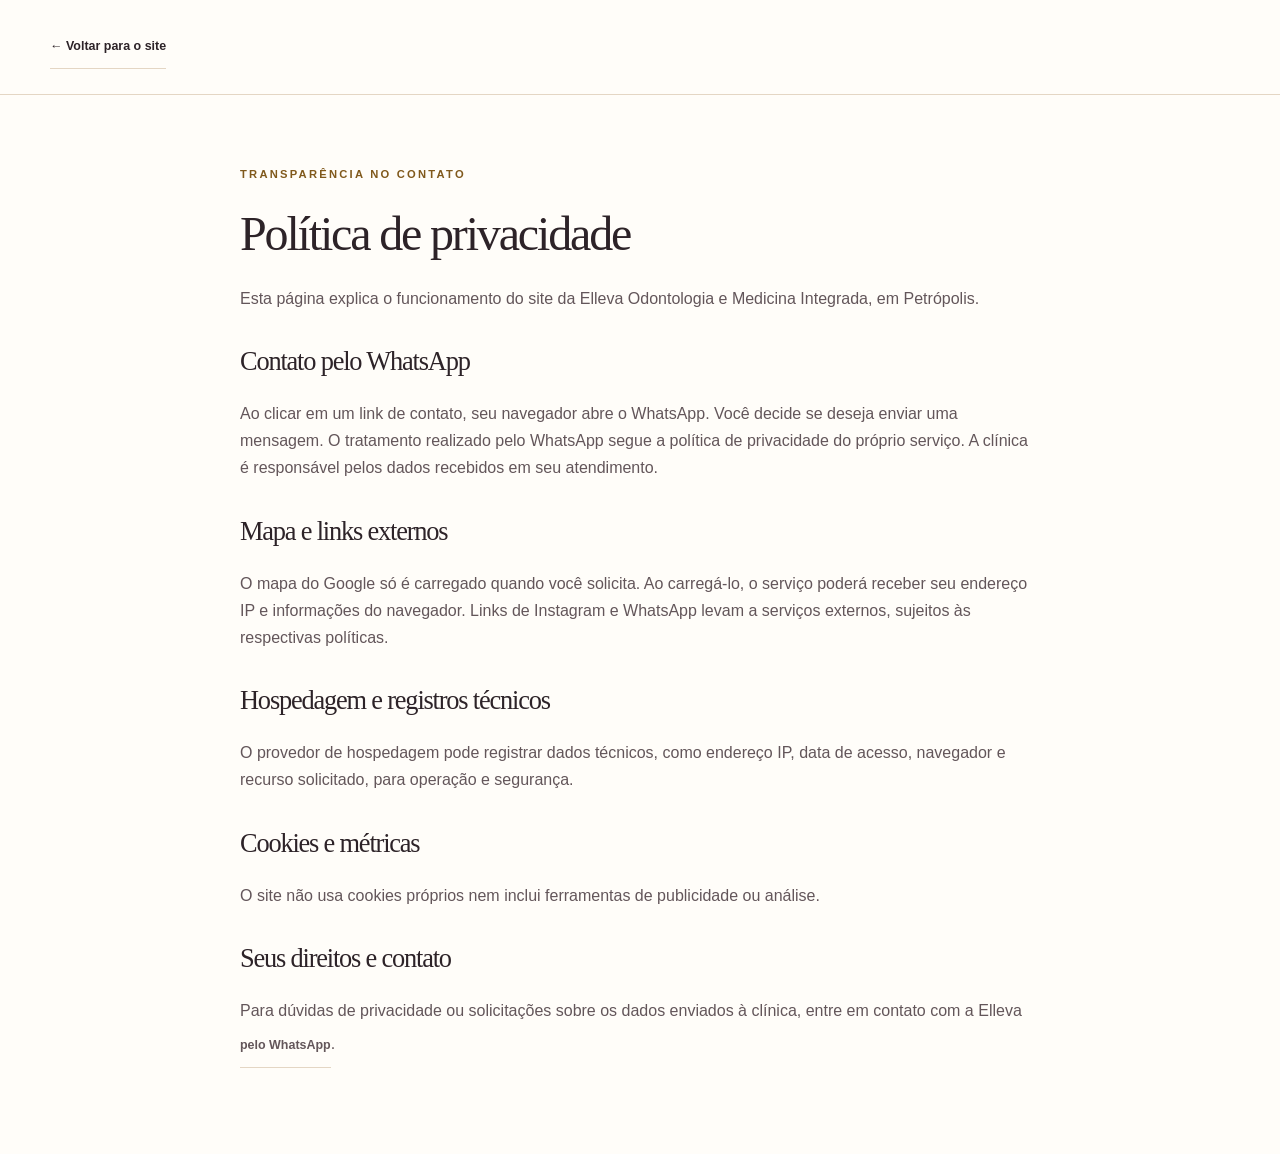
<file: privacidade.html>
<!doctype html>
<html lang="pt-BR"><head><meta charset="utf-8"><meta name="viewport" content="width=device-width, initial-scale=1"><meta name="robots" content="noindex"><title>Privacidade | Elleva</title><link rel="icon" href="assets/elleva-logo.png"><link rel="stylesheet" href="tema.css"><link rel="stylesheet" href="styles.css"></head><body><header class="header"><div class="container header-inner"><a class="text-link" href="index.html">← Voltar para o site</a></div></header><main class="container privacy"><p class="eyebrow">TRANSPARÊNCIA NO CONTATO</p><h1>Política de privacidade</h1><p>Esta página explica o funcionamento do site da Elleva Odontologia e Medicina Integrada, em Petrópolis.</p><h2>Contato pelo WhatsApp</h2><p>Ao clicar em um link de contato, seu navegador abre o WhatsApp. Você decide se deseja enviar uma mensagem. O tratamento realizado pelo WhatsApp segue a política de privacidade do próprio serviço. A clínica é responsável pelos dados recebidos em seu atendimento.</p><h2>Mapa e links externos</h2><p>O mapa do Google só é carregado quando você solicita. Ao carregá-lo, o serviço poderá receber seu endereço IP e informações do navegador. Links de Instagram e WhatsApp levam a serviços externos, sujeitos às respectivas políticas.</p><h2>Hospedagem e registros técnicos</h2><p>O provedor de hospedagem pode registrar dados técnicos, como endereço IP, data de acesso, navegador e recurso solicitado, para operação e segurança.</p><h2>Cookies e métricas</h2><p>O site não usa cookies próprios nem inclui ferramentas de publicidade ou análise.</p><h2>Seus direitos e contato</h2><p>Para dúvidas de privacidade ou solicitações sobre os dados enviados à clínica, entre em contato com a Elleva <a class="text-link" href="https://wa.me/5524992856822">pelo WhatsApp</a>.</p></main></body></html>
</file>
<file: tema.css>
﻿:root {
  --primary: #31232e;
  --primary-hover: #513449;
  --accent: #80591c;
  --paper: #fffdf9;
  --surface: #f5eee3;
  --ink: #2d2328;
  --muted: #63565a;
  --line: #e4d6c4;
  --white: #fff;
  --radius: 8px;
  --font-body: Arial, Helvetica, sans-serif;
  --font-heading: Georgia, 'Times New Roman', serif;
  --width: 1180px;
}
</file>
<file: styles.css>
*{box-sizing:border-box}html{scroll-behavior:smooth;scroll-padding-top:110px}body{margin:0;background:var(--paper);color:var(--ink);font:16px/1.7 var(--font-body)}h1,h2,h3,p{margin-top:0}h1,h2{font-family:var(--font-heading);font-weight:400;letter-spacing:-.045em;line-height:1.1}h1{font-size:clamp(3rem,5.2vw,4.8rem);margin-bottom:24px}h2{font-size:clamp(2.2rem,3.5vw,3.3rem);margin-bottom:24px}h3{font-size:1.15rem;line-height:1.4}p{color:var(--muted)}a{color:inherit;text-decoration:none}button{font:inherit}button,a{-webkit-tap-highlight-color:transparent}a,button{touch-action:manipulation}a:focus-visible,button:focus-visible,summary:focus-visible{outline:3px solid var(--accent);outline-offset:5px}button{cursor:pointer}img{display:block;width:100%;height:100%;object-fit:cover}.container{width:min(var(--width),calc(100% - 80px));margin-inline:auto}.section{padding-block:100px}.eyebrow{color:var(--accent);font-size:.7rem;letter-spacing:.2em;font-weight:700;margin-bottom:24px}.demo{background:var(--primary);color:#e8e7db;text-align:center;padding:7px 16px;font-size:.63rem;letter-spacing:.12em}.demo span{opacity:.8}.header{position:sticky;top:0;z-index:20;background:var(--paper);border-bottom:1px solid var(--line)}.header-inner{display:flex;align-items:center;justify-content:space-between;min-height:94px;gap:24px}.brand{display:inline-flex;align-items:center;gap:12px;flex-shrink:0}.brand-mark{font-size:49px;color:var(--accent);line-height:1}.brand strong{font:1.6rem var(--font-heading);display:block;letter-spacing:-.04em}.brand small{display:block;font-size:.48rem;letter-spacing:.21em;margin-top:5px}nav{display:flex;gap:23px;font-size:.76rem}nav a:hover,.text-link:hover{color:var(--accent)}.button{display:inline-flex;justify-content:center;align-items:center;gap:25px;min-height:54px;padding:15px 23px;background:var(--primary);color:white;border:1px solid transparent;border-radius:var(--radius);font-size:.8rem;font-weight:600;transition:background .2s,transform .2s}.button:hover{background:var(--primary-hover);transform:translateY(-2px)}.button span{font-size:1.2rem}.small{min-height:44px;padding:10px 17px;font-size:.73rem}.menu-toggle{display:none}.hero{display:grid;grid-template-columns:1fr 1fr;gap:65px;padding-block:60px 72px;align-items:center}.hero-copy{padding-block:25px}.lead{max-width:430px;font-size:.99rem}.actions{display:flex;gap:24px;align-items:center;flex-wrap:wrap}.hero .actions{margin-top:35px;gap:20px}.text-link{display:inline-flex;align-items:center;gap:12px;min-height:44px;font-size:.78rem;font-weight:600;border-bottom:1px solid var(--line)}.hero-note{display:flex;align-items:center;gap:13px;margin-top:42px}.round-icon{width:44px;height:44px;display:grid;place-items:center;border:1px solid #cdd6ca;border-radius:50%;font-size:24px;flex-shrink:0}.hero-note p{font-size:.74rem;line-height:1.6;margin:0}.hero-note strong{font-weight:500;color:var(--ink)}.hero-visual{position:relative;height:560px;border-radius:180px 8px 8px 8px;overflow:hidden;background:var(--surface)}.hero-visual img{object-position:50% 35%}.image-label{position:absolute;bottom:36px;left:24px;right:24px;background:rgba(252,250,247,.94);padding:18px;display:flex;gap:15px;align-items:center;border-radius:var(--radius);font-size:.51rem;letter-spacing:.12em}.image-label strong{font:1.08rem var(--font-heading);letter-spacing:0;display:block;margin-top:4px}.photo-note{position:absolute;right:12px;top:12px;background:rgba(255,255,255,.85);padding:2px 8px;border-radius:3px;color:#33433a;font-size:.6rem}.trust-strip{border-block:1px solid var(--line)}.trust-strip .container{display:flex;justify-content:space-between;gap:24px;padding-block:24px;font-size:.77rem}.trust-strip span::before{content:'✧';color:var(--accent);margin-right:15px}.about{display:grid;grid-template-columns:1fr 1fr;gap:90px;align-items:center}.about-image{height:450px;position:relative;border-radius:var(--radius);overflow:hidden}.about-points{display:grid;gap:13px;margin:25px 0;font-size:.83rem}.about-points span{color:var(--accent);border-bottom:1px solid var(--line);padding-bottom:12px}.about-points strong{font-weight:500;color:var(--ink);margin-left:18px}.treatment-section{background:var(--surface)}.section-heading{display:flex;justify-content:space-between;align-items:end;gap:40px;margin-bottom:34px}.section-heading h2{max-width:650px;margin-bottom:0}.section-heading>p{font-size:.85rem;min-width:230px;margin-bottom:2px}.service-grid{display:grid;grid-template-columns:repeat(4,1fr);gap:20px}.service-card{background:var(--paper);border:1px solid #e1e2d9;border-radius:var(--radius);overflow:hidden;transition:transform .2s}.service-card:hover{transform:translateY(-5px)}.service-card img{height:185px}.service-content{padding:22px}.service-content h3{font:1.4rem var(--font-heading);margin-bottom:12px}.service-content p{font-size:.8rem;min-height:85px}.service-content a{font-size:.73rem;font-weight:600;display:flex;justify-content:space-between;min-height:44px;align-items:center;border-top:1px solid var(--line)}.clinical-note,.example-label{font-size:.7rem;margin-block:18px 0}.example-label{margin-bottom:20px}.differences{background:var(--primary);color:#fff}.differences h2{color:#fff}.differences .eyebrow{color:#cfb889}.difference-grid{display:grid;grid-template-columns:repeat(4,1fr);gap:40px;margin-top:50px}.difference-number{display:block;font:2rem var(--font-heading);color:#d2bb92;border-bottom:1px solid #54706a;padding-bottom:20px;margin-bottom:22px}.difference-grid h3{font-weight:500;font-size:1rem}.difference-grid p{color:#c8d4cb;font-size:.83rem}.gallery{display:grid;grid-template-columns:1.25fr 1fr;gap:24px}.gallery button{padding:0;border:0;border-radius:var(--radius);overflow:hidden;height:340px;background:var(--surface);position:relative}.gallery button::after{content:'Ampliar ↗';position:absolute;bottom:16px;right:16px;background:var(--paper);padding:8px 14px;border-radius:4px;font-size:.7rem;color:var(--ink)}.testimonials{background:var(--surface);text-align:center}.testimonials h2{margin-inline:auto;max-width:650px}.testimonial-empty{border:1px solid #d5d9ce;padding:28px;max-width:680px;margin:30px auto 0;border-radius:var(--radius)}.testimonial-empty p{margin:0;font-size:.88rem}.testimonial-list{display:grid;grid-template-columns:repeat(auto-fit,minmax(230px,1fr));gap:24px;margin-top:35px}.testimonial-list blockquote{margin:0;padding:28px;background:var(--paper);text-align:left}.testimonial-list cite{font-style:normal}.stars{color:var(--accent);letter-spacing:.15em}.faq-section{display:grid;grid-template-columns:1fr 1.2fr;gap:65px}details{border-bottom:1px solid var(--line);padding:20px 0}summary{cursor:pointer;font-size:.92rem;min-height:30px}details p{font-size:.85rem;padding-top:15px;margin-bottom:5px}.booking{position:relative;overflow:hidden;background:var(--primary);color:white;padding:65px 70px;border-radius:var(--radius)}.booking .eyebrow{color:#d0ba94}.booking h2{font-size:clamp(2.8rem,5vw,4.6rem);margin-top:18px}.booking p{color:#cfdbd2;max-width:400px}.light{background:var(--paper);color:var(--primary);margin-top:12px}.light:hover{background:#e9e5db}.booking-art{position:absolute;font-size:380px;line-height:1;right:40px;top:45px;color:#41615a;pointer-events:none}.booking>*:not(.booking-art){position:relative;z-index:1}.contact{display:grid;grid-template-columns:1fr 1fr;align-items:start;gap:90px}dl{margin-block:25px}dt{font-size:.66rem;letter-spacing:.14em;text-transform:uppercase;color:var(--accent);margin-top:18px}dd{margin:5px 0;font-size:.88rem;overflow-wrap:anywhere}.map-box{background:var(--surface);padding:22px;border:1px solid var(--line);border-radius:var(--radius);font-size:.8rem}.map-box p{margin-bottom:12px}.map-box p:last-child{margin:0}.map-box iframe{width:100%;height:250px;border:0}footer{background:var(--surface);padding:60px 0 95px}.footer-grid{display:grid;grid-template-columns:2fr 1fr 1.2fr;gap:60px}.footer-grid p{font-size:.78rem;margin-top:22px}.footer-grid h3{font-size:.8rem;font-weight:600;margin-top:10px}.footer-grid>div>a:not(.brand){display:block;font-size:.78rem;min-height:36px}.footer-bottom{border-top:1px solid var(--line);display:flex;justify-content:space-between;gap:20px;padding-top:24px;margin-top:35px;font-size:.64rem;color:var(--muted)}.floating-contact{position:fixed;right:24px;bottom:22px;z-index:25;border:1px solid #587365;background:var(--primary);color:white;border-radius:40px;box-shadow:0 5px 25px #143b3426;display:flex;align-items:center;gap:10px;padding:12px 20px;min-height:50px;font-size:.76rem}.floating-contact>span:first-child{font-size:22px}.skip{position:fixed;top:-100px;left:20px;z-index:100;background:white;padding:12px}.skip:focus{top:10px}dialog{border:0;padding:18px;background:var(--paper);max-width:90vw;max-height:90vh;border-radius:8px}dialog::backdrop{background:#102622d9}dialog img{width:auto;max-width:82vw;max-height:75vh;object-fit:contain}dialog button{display:block;margin-left:auto;border:0;background:transparent;font-size:2rem;min-width:44px;min-height:44px;color:var(--primary)}.noscript{position:fixed;bottom:0;padding:20px;background:white;width:100%;z-index:40}.privacy{max-width:800px;padding-block:70px}.privacy h1{font-size:3rem}.privacy h2{font-size:1.65rem;margin-top:35px}[hidden]{display:none!important}
@media(min-width:1400px){.hero{gap:90px}}
@media(max-width:1050px){.container{width:calc(100% - 48px)}nav{gap:14px}.header-cta{display:none}.hero{gap:35px}.hero-visual{height:510px}.about,.contact{gap:40px}.service-grid{grid-template-columns:repeat(2,1fr)}.service-content p{min-height:48px}.difference-grid{gap:24px}.booking-art{right:-40px;opacity:.65}}
@media(max-width:720px){html{scroll-padding-top:85px}.container{width:calc(100% - 40px)}.demo{font-size:.56rem;padding:7px 10px;letter-spacing:.08em}.demo span{display:none}.header-inner{min-height:76px}.brand strong{font-size:1.4rem}.brand-mark{font-size:39px}.menu-toggle{display:flex;gap:14px;align-items:center;border:1px solid var(--line);background:transparent;padding:8px 12px;min-height:44px;border-radius:4px;color:var(--ink);font-size:.78rem}nav{display:none;position:absolute;top:76px;left:0;right:0;background:var(--paper);border-bottom:1px solid var(--line);padding:12px 20px;box-shadow:0 12px 20px #173f3e0d}nav.open{display:flex;flex-direction:column;gap:0}nav a{padding:12px;min-height:44px}.hero{grid-template-columns:1fr;gap:30px;padding-block:38px 35px}.hero-copy{padding:0}.eyebrow{font-size:.62rem;letter-spacing:.15em;margin-bottom:20px}h1{font-size:3.05rem;max-width:450px}.lead{font-size:.92rem}.hero .actions{align-items:stretch;gap:12px;margin-top:24px}.hero .button{width:100%}.hero .text-link{margin:auto}.hero-note{margin-top:23px}.hero-visual{height:390px;border-top-left-radius:120px}.image-label{bottom:20px;left:16px;right:16px;padding:14px;gap:12px}.image-label strong{font-size:1rem}.trust-strip .container{display:grid;grid-template-columns:1fr 1fr;gap:13px;font-size:.65rem;padding-block:22px}.trust-strip span::before{margin-right:7px}.section{padding-block:62px}.about{grid-template-columns:1fr;gap:32px}.about-image{height:300px}.about>div:last-child{grid-row:1}.section-heading{display:block;margin-bottom:28px}.section-heading>p{margin-top:20px}.service-grid{gap:16px}.service-card img{height:155px}.service-content{padding:18px}.service-content h3{font-size:1.2rem}.service-content p{font-size:.76rem;min-height:100px}.service-content a{font-size:.67rem}.difference-grid{grid-template-columns:1fr 1fr;gap:28px 23px;margin-top:35px}.difference-grid h3{font-size:.9rem}.difference-grid p{font-size:.77rem}.difference-number{font-size:1.7rem;padding-bottom:13px;margin-bottom:16px}.gallery{grid-template-columns:1fr;gap:16px}.gallery button{height:260px}.faq-section{grid-template-columns:1fr;gap:20px}.booking{padding:40px 26px}.booking h2{font-size:3.2rem}.booking p{font-size:.88rem}.booking-art{font-size:260px;top:90px;right:-120px;opacity:.4}.booking .button{width:100%;padding-inline:15px;gap:16px}.contact{grid-template-columns:1fr;gap:35px}.footer-grid{grid-template-columns:1fr 1fr;gap:30px}.footer-grid>div:first-child{grid-column:1/-1}.footer-bottom{flex-direction:column;gap:6px}.floating-contact{right:14px;bottom:14px;padding:10px 17px}.testimonial-empty{padding:22px}.privacy{padding-block:40px}.privacy h1{font-size:2.5rem}}
@media(max-width:360px){h1{font-size:2.7rem}.service-grid{grid-template-columns:1fr}.service-content p{min-height:0}.service-card img{height:190px}.trust-strip .container{grid-template-columns:1fr}}
@media(prefers-reduced-motion:reduce){html{scroll-behavior:auto}*,*::before,*::after{transition:none!important;animation:none!important}}

.brand-logo {
  width: 56px;
  height: 56px;
  flex-shrink: 0;
  border-radius: 50%;
}
.brand small {
  font-size: .67rem;
  letter-spacing: .04em;
}
.hero-visual {
  margin: 0;
  border-radius: 150px 8px 8px 8px;
  box-shadow: 0 18px 42px #31232e16;
}
.hero-visual img {
  object-position: center top;
}
.hero-visual .image-label {
  inset: auto auto 22px 22px;
  display: grid;
  gap: 2px;
  padding: 12px 20px;
  color: var(--ink);
  font-size: .8rem;
  letter-spacing: 0;
}
.hero-visual .image-label strong {
  margin: 0;
  font-size: 1.35rem;
}
.hero .eyebrow {
  font-size: .82rem;
}
.about {
  display: block;
}
.about > div {
  max-width: 700px;
}
.service-grid {
  grid-template-columns: repeat(2, minmax(0, 1fr));
}
.service-content p,
.difference-grid p {
  font-size: 1rem;
}
.service-content p {
  min-height: 0;
}
.difference-grid {
  grid-template-columns: repeat(3, minmax(0, 1fr));
}
.difference-grid article {
  border-top: 1px solid #9b7852;
  padding-top: 20px;
}
.difference-grid p,
.booking p {
  color: #ede1dd;
}
.booking-art {
  color: #604552;
}
.map-box > .text-link {
  margin-inline-start: 14px;
}
@media (max-width: 720px) {
  .brand-logo {
    width: 46px;
    height: 46px;
  }
  .header-inner {
    gap: 12px;
  }
  .hero {
    gap: 24px;
  }
  .hero-visual {
    height: clamp(340px, 103vw, 540px);
    border-top-left-radius: 96px;
  }
  .hero-visual .image-label {
    inset: auto auto 14px 14px;
  }
  .difference-grid,
  .service-grid {
    grid-template-columns: 1fr;
  }
}
</file>
